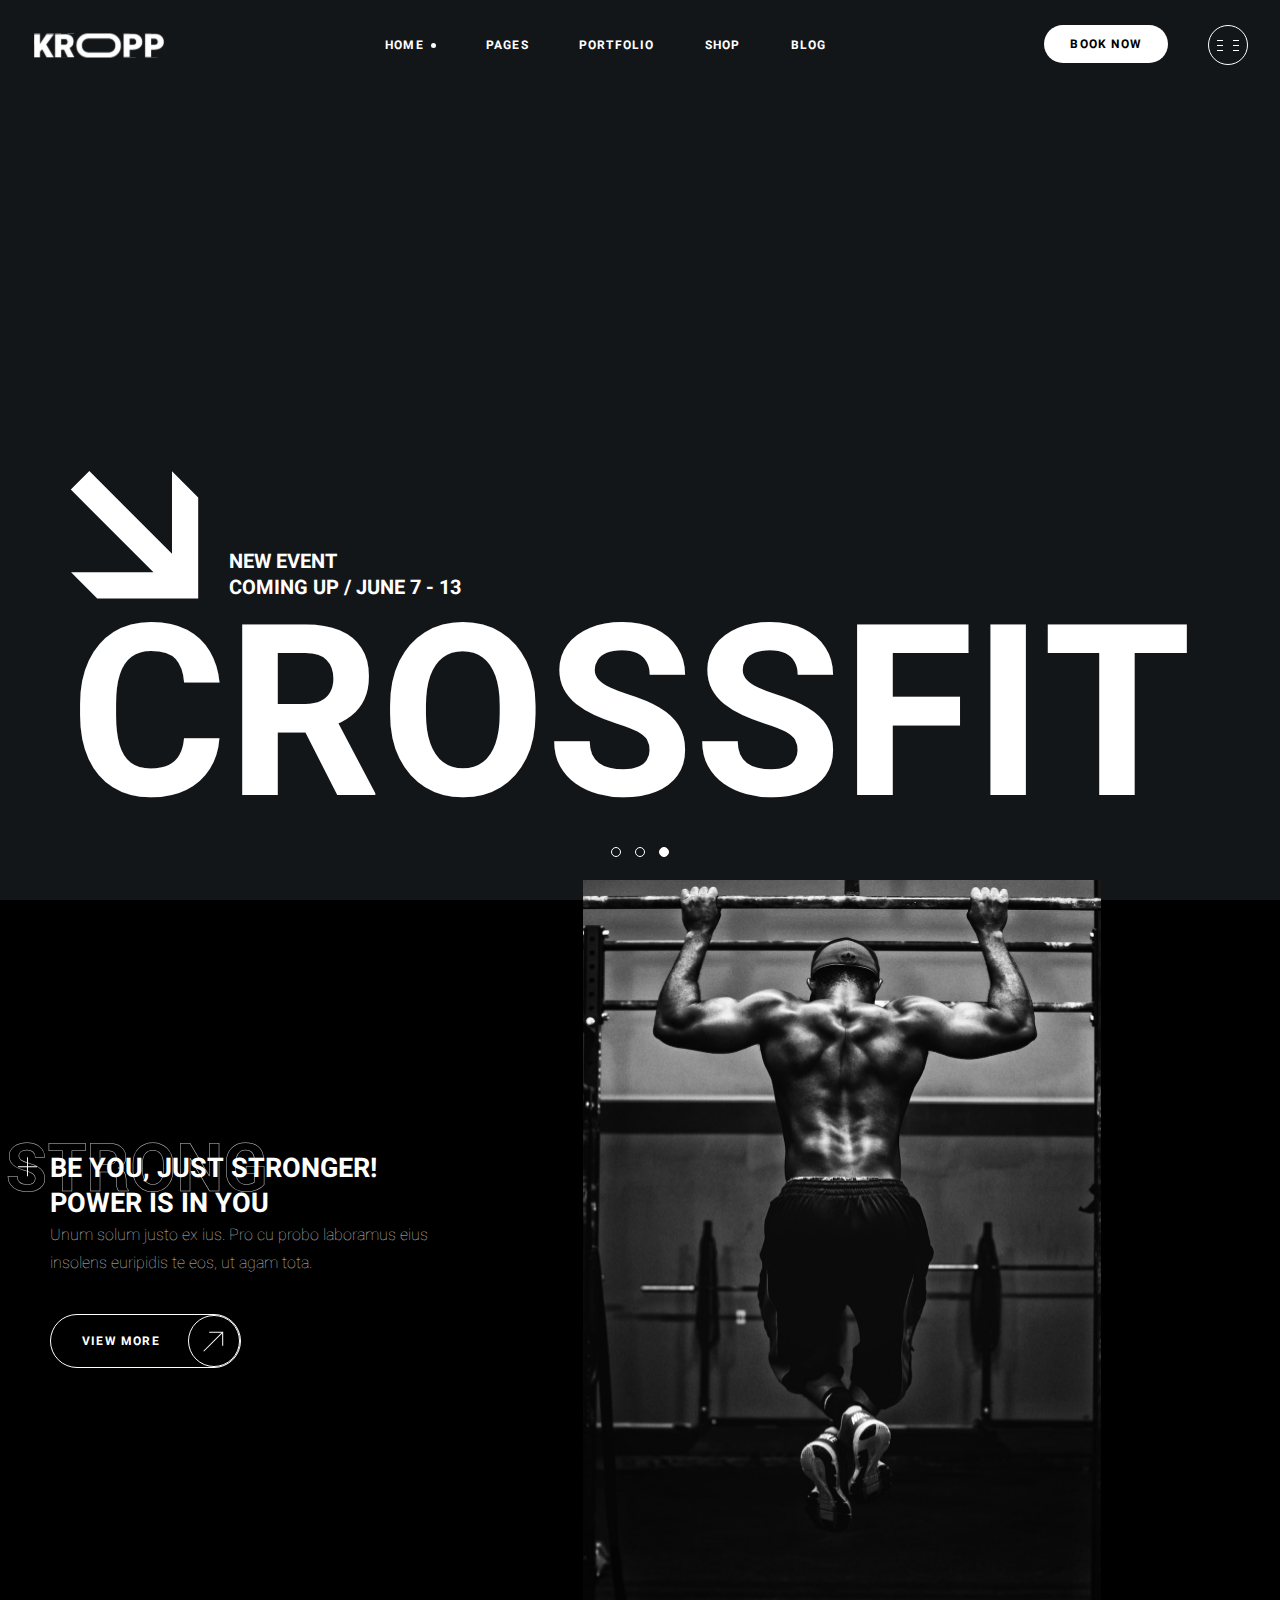
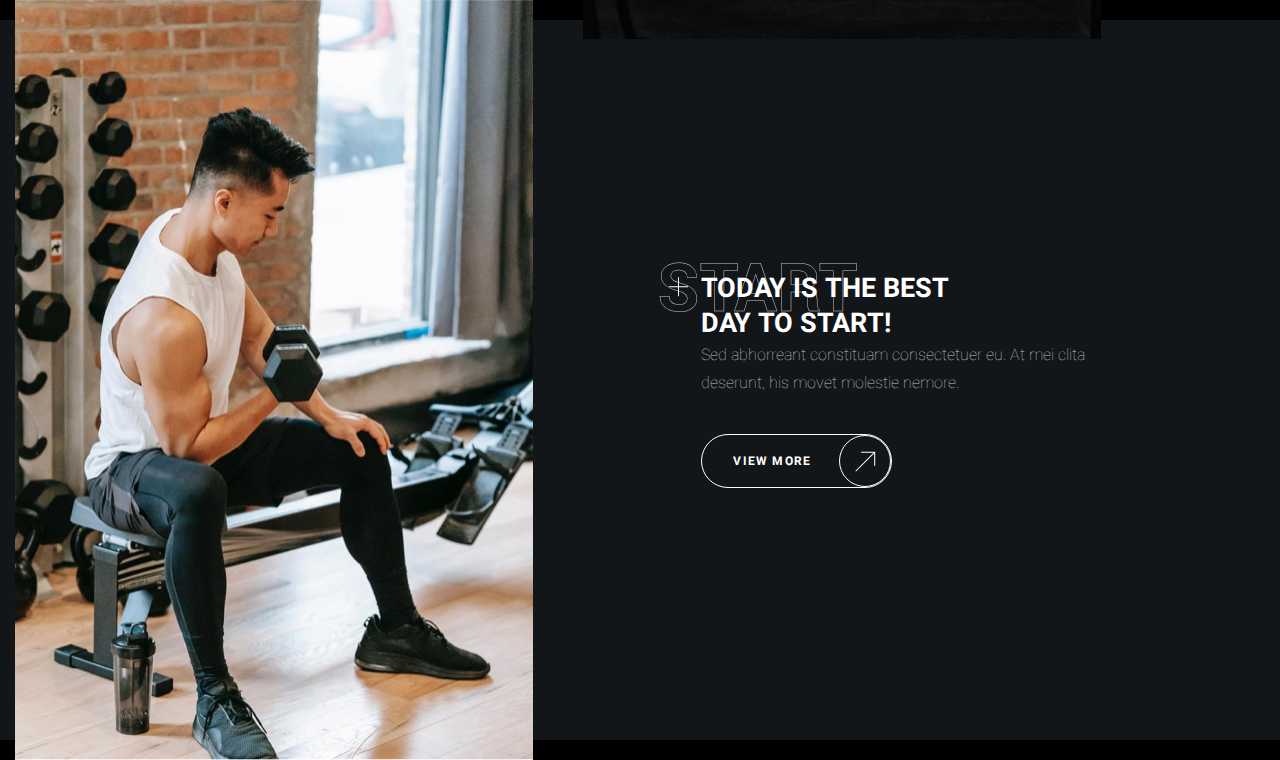
<file: Html/index.html>
<!DOCTYPE html>
<html lang="en">
<head>
    <meta charset="UTF-8">
    <meta name="viewport" content="width=device-width, initial-scale=1.0">
    <link rel="stylesheet" href="../Css/normalize.css">
    <link rel="stylesheet" href="../Css/style.css">
    <link rel="shortcut icon" href="../Ico/rikby wht.ico" type="image/x-icon">
    <title>KROPP</title>
</head>
<body>
    <header class="header">
            <a class="header__logo logo" href="#">
                <img class="logo__image" 
                src="../images/KROPPlogo.svg" 
                alt="logo"
                width="135" height="25" loading="lazy"
                />
            </a>
            <nav class="header__menu">
                <ul class="header__menu-list" >
                    <li class="header__menu-item" > 
                        <a class="header__menu-link is-current" href="#" >Home</a>
                    </li>
                    <li class="header__menu-item" > 
                        <a class="header__menu-link" href="#" >Pages</a>
                    </li>
                    <li class="header__menu-item" > 
                        <a class="header__menu-link" href="#" >Portfolio</a>
                    </li>
                    <li class="header__menu-item" > 
                        <a class="header__menu-link" href="#" >Shop</a>
                    </li>
                    <li class="header__menu-item" > 
                        <a class="header__menu-link" href="#" >Blog</a>
                    </li>
                </ul>
            </nav>
            <div class="header__actions">
                <button 
                class="header__book-button button" 
                type="button"
                >Book now
            </button>
            <button class="header__burger-button" type="button" title="Open menu"
            >
            <span class="visually-hidden">Open menu</span>
            <span class="header__burger-button-line"></span>
            <span class="header__burger-button-line"></span>
            <span class="header__burger-button-line"></span>
            </button>
            </div>
        </div>
    </header>
    <main class="content">
        <h1 class="visually-hidden">Kropp Fitness Club</h1>
        <section class="banner">
            <h2 class="visually-hidden">Upcoming events</h2>
            <div class="banner__body">
                <div class="banner__info">
                    New event<br/>
                    coming up / <time datetime="06-07">&nbsp;june 7</time>&nbsp;-&nbsp;<time datatime="06-13">13</time>
                </div>
                <h3 class="banner__title">Crossfit</h3>
            </div>
            <div class="banner__pogination">
            <ul class="banner__pogination-list">
                <li class="banner__pogination-item">
                    <button class="banner__pogination-button" type="button"
                    >
                </button>
            </li>
                <li class="banner__pogination-item">
                    <button class="banner__pogination-button" type="button"
                    >
                </button>
            </li>
                <li class="banner__pogination-item">
                    <button class="banner__pogination-button is-current" type="button"
                    >
                </button>
            </li>
            </ul>
        </div>
        </section>
        <section class="motivation">
            <h2 class="visually-hidden">Motivation</h2>
            <ul class="motivation__list">
                <li class="motivation__item">
                    <div class="motivation__card container">
                        <div class="motivation__card-body">
                            <h3 
                            class="motivation__card-item backdrop-title title-medium"
                            data-title="Strong"
                            >
                                Be you, just stronger!<br/>
                                Power is in you
                            </h3>
                            <div class="motivation__card-description">
                                <p>Unum solum justo ex ius. Pro cu probo laboramus eius insolens euripidis te eos, ut agam tota.</p>
                            </div>
                            <a href="#" class="motivation__card-button button transparent">
                                View more
                            </a>
                        </div>
                        <img 
                        src="../images/motivation/1.jpg" 
                        alt="A man pulling himself up on a horizontle bar" 
                        class="motivation__card-image"
                        width="518" height="760" loading="lazy">
                    </div>
                </li>
                <li class="motivation__item">
                    <div class="motivation__card container">
                        <div class="motivation__card-body">
                            <h3 
                            class="motivation__card-item backdrop-title title-medium"
                            data-title="Start"
                            >
                                Today is the best<br/>
                                day to start!
                            </h3>
                            <div class="motivation__card-description">
                                <p>Sed abhorreant constituam consectetuer eu. At mei clita deserunt, his movet molestie nemore.</p>
                            </div>
                            <a href="#" class="motivation__card-button button transparent">
                                View more
                            </a>
                        </div>
                        <img 
                        src="../images/motivation/2.jpg" 
                        alt="Man with dumbbells" 
                        class="motivation__card-image"
                        width="518" height="760" loading="lazy">
                    </div>
                </li>
            </ul>
        </section>
    </main>
</body>
</html>
</file>
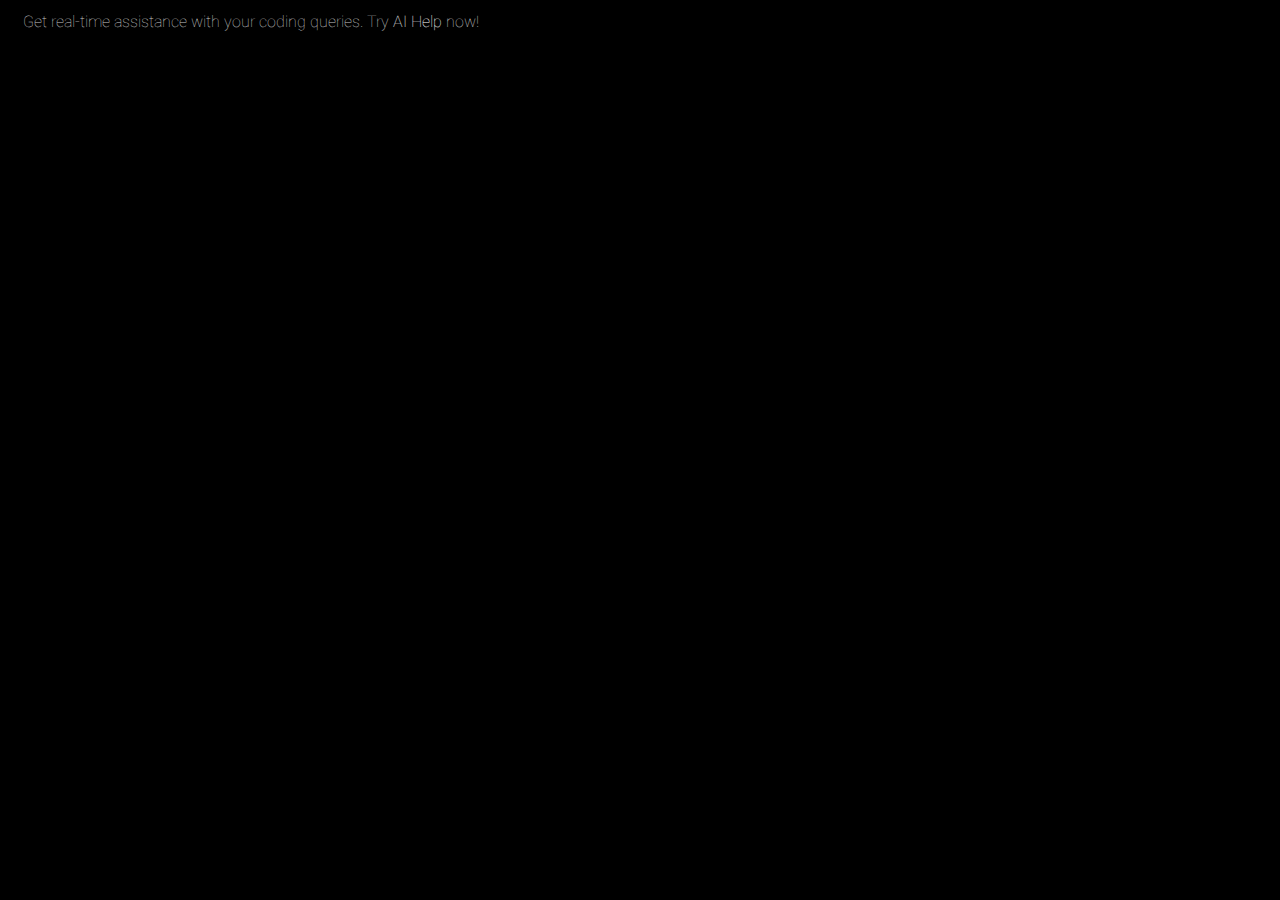
<file: Html/hover.html>
<!DOCTYPE html>
<html lang="en">
<head>
    <meta charset="UTF-8">
    <meta name="viewport" content="width=device-width, initial-scale=1.0">
    <link rel="stylesheet" href="../Css/style.css">
    <link rel="shortcut icon" href="../Ico/rikby wht.ico" type="image/x-icon">
    <title>:hover - CSS: каскадные таблицы стилей | MDN</title>
</head>
<body>
    <div id="root">
        <div class="top-banner">
    <section class="place top container">
        <p>Get real-time assistance with your coding queries. Try <a href="#">AI Help</a> now!</p>
    </section>
    </div>
    <header></header>
    <aside>
        <main></main>
        <nav></nav>
    </aside>
    <aside>
        <nav></nav>
    </aside>
    <footer></footer>
    </div>
</body>
</html>
</file>
<file: Css/style.css>
@font-face {
    font-family: 'Heebo';
    src: url(../Fonts/Heebo-Thin.woff2) format('woff2');
    font-weight: 300;
    font-style: normal;
    font-display: swap;
}
@font-face {
    font-family: 'Heebo';
    src: url(../Fonts/Heebo-Bold.woff2) format('woff2');
    font-weight: 700;
    font-style: normal;
    font-display: swap;
}
@font-face {
    font-family: 'Yantramanav';
    src: url(../Fonts/Yantramanav-Bold.woff2) format('woff2');
    font-weight: 700;
    font-style: normal;
    font-display: swap;
}

:root {
    --color-light: #FFFFFF;
    --color-dark-alternate: #131619;
    --color-dark: #000000;
    --color-dark-gray: #404040;
    --color-light-gray: #C4C4C4;
    --border: 1px solid var(--color-light);
    --border-radius: 30px;
    --margine: 18px 18px;

    --font-family-base: 'Heebo', sans-serif;
    --font-family-accent: 'Yantramanav', sans-serif;
    
    --input-height: 54px;

    --container-width: 1300px;
    --container-padding-x: 15px;

    --transition-duration: 0,2s;

    --header-height: 90px;
}

body { 
    background-color: var(--color-dark);
    color: var(--color-light-gray);
    font-weight: 300;
    font-size: 16px;
    line-height: 1.75;
    font-family: var(--font-family-base);
}

.container {
    max-width: calc(var(--container-width) + var(--container-padding-x) * 2);
    margin-inline: auto;
    padding-inline: var(--container-padding-x);
}

.visually-hidden {
    position: absolute !important;
    width: 1px !important;
    height: 1px !important;
    margin: -1px !important;
    border: 0 !important;
    padding: 0 !important;
    white-space: nowrap !important;
    clip-path: inset(100%) !important;
    clip: rect(0 0 0 0) !important;
    overflow: hidden !important;
}

h1, h2, h3, h4, h5, h6 {
    font-weight: 700;
    text-transform: uppercase;
}

.title-medium {
    font-size: clamp(20px, 2.08vw, 40px);
    line-height: 1.3;
    color: var(--color-light);
}

.backdrop-title {
    position: relative;
    z-index: 2 ;
}

.backdrop-title::before {
    content: '';
    display: block;

    position: absolute;
    right: calc(100% + 8px);
    color: var(--color-light);
    width: 30px;
    aspect-ratio: 1;
    background: url('../Ico/plus.svg') center/contain no-repeat;
}

.backdrop-title::after {
    content: attr(data-title);
    position: absolute;
    z-index: -1;
    top: -0.4em;
    left: -0.6em;
    font-family: var(--font-family-accent);
    font-size: 2.8em;
    color: transparent;
    -webkit-text-stroke: 0.5px var(--color-light-gray);
    text-stroke: 1px var(--color-light-gray);
}

a, button, textarea, input, svg * {
    transition-duration: var(--transition-duration);
}

a {
    color: var(--color-light);
    text-decoration: none;
    cursor: pointer;
}

a:hover {
    color: var(--color-light-gray);
}

p {
    margin-block: 0;
}

p:not([class]):not(:last-child) {
    margin-bottom: 24px;
}

.button {
    display: inline-flex;
    align-items: center;
    padding-inline: 26px;
    height: 38px;
    white-space: nowrap;
    font-size: 12px;
    line-height: 2;
    letter-spacing: 1.2px;
    text-decoration: none;
    text-transform: uppercase;
    font-weight: 700;
    background-color: var(--color-light);
    border: none;
    border-radius: var(--border-radius);
}

.button.transparent {
    position: relative;
    height: var(--input-height);
    padding-left: 31px;
    padding-right: 80px;
    background-color: transparent;
    border: var(--border);
    align-items: center;
}

.button.transparent::after {
    content: '';
    position: absolute;
    right: 0;
    height: 100%;
    aspect-ratio: 1;
    background: url('../Ico/arrow-top-right.svg') center/70% no-repeat;
    border: var(--border);
    border-radius: 50%
}

.button.transparent:hover {
    color: var(--color-dark-gray);
    background-color: var(--color-light-gray);
}

.button:hover {
    background-color: var(--color-light-gray);
}

.header {
    display: flex;
    justify-content: space-between;
    align-items: center;
    column-gap: 20px;
    min-height: var(--header-height);
    padding-inline: 32px;
    background-color: var(--color-dark-alternate);
}

.header__logo {
    flex-shrink: 0;
}

.header__actions {
    display: flex;
    column-gap: 40px;
}

.header__burger-button {
    display: inline-flex;
    flex-direction: column;
    justify-content: center;
    color: var(--color-light);
    row-gap: 4px;
    width: 40px;
    aspect-ratio: 1;
    padding-left: 8px;
    color: var(--color-light);
    background-color: transparent;
    border: var(--border);
    border-radius: 50%;
}

.header__burger-button:hover {
    color: var(--color-light-gray);
    border-color: currentColor;
}

.header__burger-button-line {
    width: 6px;
    height: 1px;
    background-color: currentColor;
    box-shadow: 16px 0 0 currentColor;
}

.header__menu-list {
    display: flex;
    column-gap: 50px;
}

.header__menu-link {
    display: inline-flex;
    align-items: center;
    column-gap: 7px;
    font-size: 12px;
    font-weight: 700;
    height: var(--header-height);
    text-transform: uppercase;
    letter-spacing: 1.2px;
}

.header__menu-link.is-current::after {
    content: "" ;
    width: 5px;
    aspect-ratio: 1;
    border-radius: 50%;
    background-color: currentColor;
}

.banner {
    display: flex;
    flex-direction: column;
    justify-content: end;
    padding: 36px 70px;
    min-height: calc(100vh - var(--header-height));
    color:  var(--color-light);
    background-color: var(--color-dark-alternate);
}

.banner__body {
    text-transform: uppercase;
}

.banner__info {
    display: flex;
    align-items: end;
    font-size: clamp(16px, 1.56vw, 30px);
    line-height: 1.27;
    font-weight: 700;
}

.banner__info::before {
    content: '';
    width: clamp(60px, 10.1vw, 194px);
    aspect-ratio: 1;
    margin-right: 30px;
    background: url(../images/Bold-arrow-down-right.svg) center/contain no-repeat ;
}

.banner__title {
    font-size: min(18.75vw, 360px);
    line-height: 1;
}

.banner__pogination-list {
    display: flex;
    justify-content: center;
}

.banner__pogination-item {
    display: flex;
}
.banner__pogination-button {
    display: inline-flex;
    justify-content: center;
    align-items: center;
    padding: 7px;
    background-color: transparent;
    border: none;
}

.banner__pogination-button::after {
    content: '';
    width: 10px;
    aspect-ratio: 1;
    border: var(--border);
    border-radius: 50%;
}

.banner__pogination-button.is-current::after{
    content: '';
    background-color: var(--color-light);
}

.banner__pogination-button:not(.is-current):hover::after {
    border-color: var(--color-light-gray);
    transition-duration: var(--transition-duration);
}

.motivation__card {
    display: flex;
    justify-content: start;
    align-items: center;
    column-gap: clamp(30px, 10.42vw, 200px);
}

.motivation__card-description {
    max-width: 400px;
}

.motivation__card-description:not(:last-child) {
    margin-bottom: 37px;
}

.motivation__item:nth-child(even) {
    background-color: var(--color-dark-alternate);
}

.motivation__item:nth-child(even) .motivation__card {
    flex-direction: row-reverse;
}

.motivation__card-title:not(:last-child) {
    margin-bottom: 14px;
}

.motivation__card-image {
    margin-block: -60px;
}

.motivation__card-body {
    padding-left: 35px;
}

@media (max-width:1919px) {
    .motivation__card-image {
        margin-block: -20px;
    }
}

@media (max-width: 1024px) {
    .header {
        flex-wrap: wrap;
        row-gap: 10px;
        padding-top: 20px;
    }

    .header, .banner {
        padding-inline: 15px;
        }

    .header__menu {
        order: 1;
        flex-basis: 100%;
    }

    .header__menu-list {
        display: flex;
        flex-wrap: wrap;
        column-gap: 50px;
    }

    .header__menu-link {
        height: 50px;
    }

    .banner {
        row-gap: 10px;
    }

    .motivation__card {
        padding-block: 50px;
    }

    .motivation__card-image {
        min-width: 30%;
        height: auto;
        margin-block: 0;
    }
}

@media (max-width: 760px) {

    .button {
        padding-inline: 18px ;
    }

    .header {
        padding-top: 10px;
    }

    .header__menu-list {
        column-gap: 24px
    }

    .header__menu-link {
        height: 32px;
    }

    .header__actions {
        column-gap: 15px;
    }

    .banner__info {
        margin-bottom: 5px;
    }

    .banner__info::before {
        margin-right: 10px;
    }

    .motivation__card, .motivation__item:nth-child(even) .motivation__card {
        flex-direction: column-reverse;
    }

    .motivation__card {
        padding-block: 30px;
        row-gap: 30px;
    }

    .motivation__card-description:not(:last-child) {
        margin-bottom: 20px;
    }

    .motivation__card-image {
        max-width: 60%;
    }
}
</file>
